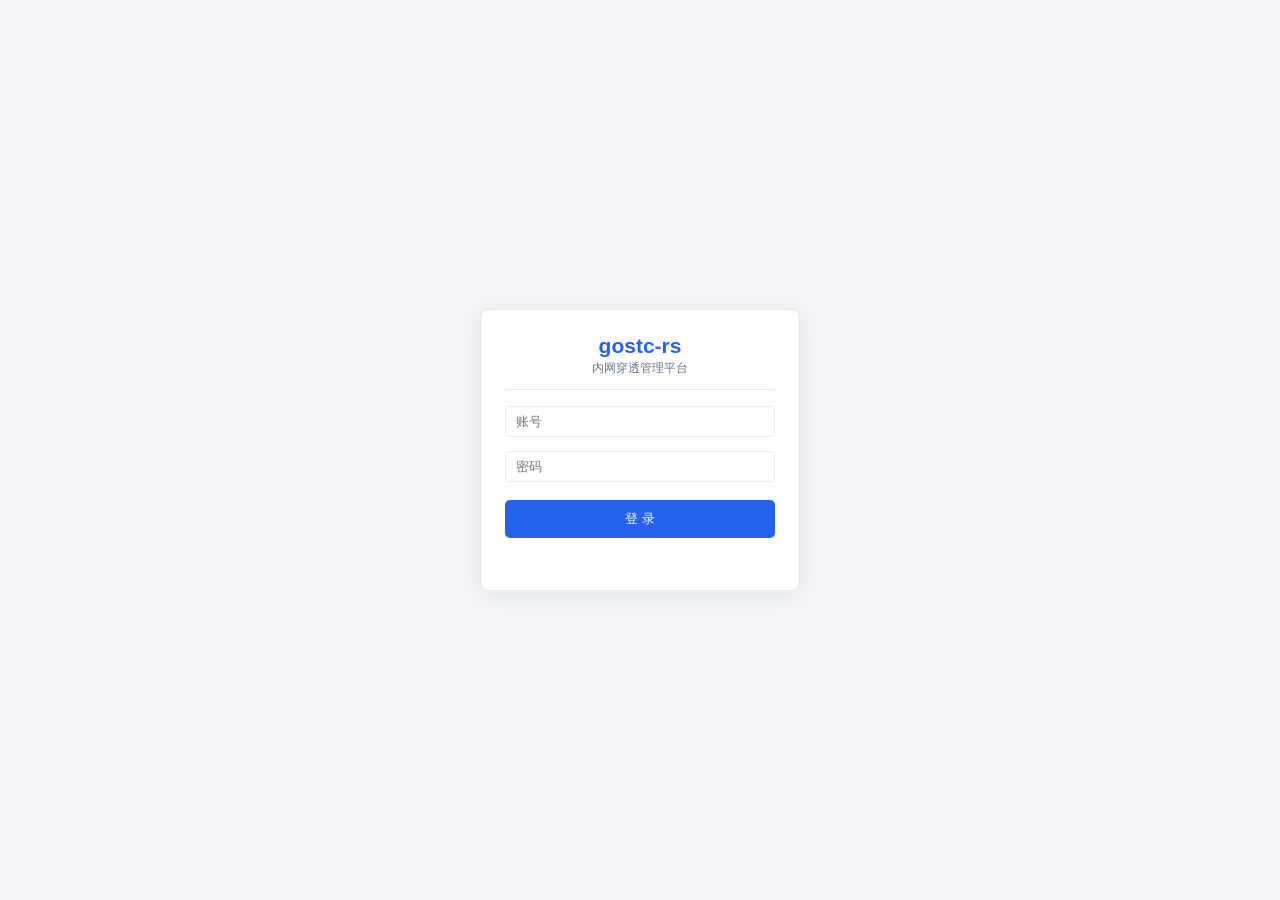
<file: crates/admin/src/web/index.html>
<!DOCTYPE html>
<html lang="zh-CN">
<head>
<meta charset="utf-8">
<meta name="viewport" content="width=device-width, initial-scale=1">
<title>gostc-rs</title>
<style>
  :root {
    --primary: #2563eb; --primary-dark: #1d4ed8; --bg: #f3f5f9;
    --card: #ffffff; --border: #e2e8f0; --text: #1e293b; --muted: #64748b;
    --green: #16a34a; --orange: #d97706; --red: #dc2626; --gray: #94a3b8;
  }
  * { box-sizing: border-box; margin: 0; padding: 0; }
  body { font-family: -apple-system, "Segoe UI", "Microsoft YaHei", sans-serif;
         background: var(--bg); color: var(--text); font-size: 14px; }
  button { cursor: pointer; font-family: inherit; }
  input, select, textarea { font-family: inherit; font-size: 13px; padding: 7px 10px;
         border: 1px solid var(--border); border-radius: 5px; outline: none; width: 100%;
         background: #fff; color: var(--text); }
  textarea { resize: vertical; min-height: 56px; }
  input:focus, select:focus, textarea:focus { border-color: var(--primary); }
  .btn { border: none; border-radius: 5px; padding: 7px 16px; background: var(--primary);
         color: #fff; font-size: 13px; }
  .btn:hover { background: var(--primary-dark); }
  .btn:disabled { opacity: .5; cursor: not-allowed; }
  .btn-sm { padding: 3px 9px; font-size: 12px; border-radius: 4px; }
  .btn-ghost { background: #fff; color: var(--primary); border: 1px solid #bfdbfe; }
  .btn-ghost:hover { background: #eff6ff; }
  .btn-danger { background: #fff; color: var(--red); border: 1px solid #fecaca; }
  .btn-danger:hover { background: #fef2f2; }
  .btn-text { background: none; border: none; color: var(--primary); padding: 2px 6px;
         font-size: 12px; border-radius: 4px; }
  .btn-text:hover { background: #eff6ff; }
  .btn-text.success { color: var(--green); }
  .btn-text.danger { color: var(--red); }
  code { background: #f1f5f9; padding: 1px 6px; border-radius: 4px; font-size: 12px;
         word-break: break-all; }
  .muted { color: var(--muted); }

  /* ============ 登录页（gostc 式窄卡片） ============ */
  .login { width: 100vw; height: 100vh; display: flex; align-items: center; justify-content: center; }
  .login-card { background: var(--card); border: 1px solid var(--border); border-radius: 8px;
         padding: 20px 24px 24px; width: 320px; box-shadow: 0 4px 24px rgba(15,23,42,.08); }
  .login-card .title { font-size: 1.5em; font-weight: 700; text-align: center;
         user-select: none; padding: 4px 0 2px; color: var(--primary); }
  .login-card .sub { text-align: center; color: var(--muted); font-size: 12px; margin-bottom: 2px; }
  .login-card hr { border: none; border-top: 1px solid var(--border); margin: 12px 0 16px; }
  .login-card input { margin-bottom: 14px; }
  .login-card .btn { width: 100%; padding: 10px; margin-top: 4px; }
  .err { color: var(--red); font-size: 13px; margin-top: 10px; min-height: 18px; text-align: center; }

  /* ============ 主布局：顶栏 + 侧边菜单 + 内容区（gostc 式） ============ */
  #app-view { height: 100vh; display: flex; flex-direction: column; overflow: hidden; }
  header.topbar { height: 60px; flex: 0 0 60px; background: var(--card);
         border-bottom: 1px solid var(--border); display: flex; align-items: center;
         padding: 0 14px; gap: 12px; z-index: 20; }
  header .collapse-btn { background: none; border: none; padding: 6px 8px; border-radius: 6px;
         color: var(--muted); display: flex; align-items: center; }
  header .collapse-btn:hover { background: #f1f5f9; color: var(--text); }
  header .divider-v { width: 1px; height: 22px; background: var(--border); }
  header .site-title { font-size: 1.4em; font-weight: 700; color: var(--primary);
         user-select: none; }
  header .spacer { flex: 1; }
  header .who { color: var(--muted); }
  .user-menu { position: relative; }
  .user-menu .avatar { width: 32px; height: 32px; border-radius: 50%; background: var(--primary);
         color: #fff; display: flex; align-items: center; justify-content: center;
         font-weight: 700; cursor: pointer; user-select: none; }
  .user-menu .dropdown { position: absolute; right: 0; top: 42px; background: var(--card);
         border: 1px solid var(--border); border-radius: 8px; box-shadow: 0 8px 24px rgba(15,23,42,.12);
         min-width: 140px; padding: 6px; display: none; z-index: 50; }
  .user-menu .dropdown.open { display: block; }
  .user-menu .dropdown button { display: block; width: 100%; text-align: left; background: none;
         border: none; padding: 8px 12px; border-radius: 6px; font-size: 13px; color: var(--text); }
  .user-menu .dropdown button:hover { background: #f1f5f9; }
  .user-menu .dropdown button.danger { color: var(--red); }

  .layout-body { flex: 1; display: flex; overflow: hidden; }
  aside#menu { width: 220px; flex: 0 0 220px; background: var(--card);
         border-right: 1px solid var(--border); padding: 12px 10px; overflow-y: auto;
         transition: flex-basis .18s, width .18s; }
  body.collapsed aside#menu { flex: 0 0 60px; width: 60px; padding: 12px 8px; }
  aside#menu .menu-item { display: flex; align-items: center; gap: 10px; padding: 11px 12px;
         margin-bottom: 4px; border-radius: 8px; color: var(--muted); cursor: pointer;
         font-size: 14px; user-select: none; white-space: nowrap; }
  aside#menu .menu-item svg { flex: 0 0 18px; width: 18px; height: 18px; }
  aside#menu .menu-item:hover { background: #f1f5f9; color: var(--text); }
  aside#menu .menu-item.active { background: #eff6ff; color: var(--primary); font-weight: 600; }
  aside#menu .menu-group .submenu { display: none; }
  aside#menu .menu-group.expanded .submenu { display: block; }
  aside#menu .menu-group .submenu .menu-item { padding-left: 40px; font-size: 13px; }
  body.collapsed aside#menu .menu-item { justify-content: center; padding: 11px 0; }
  body.collapsed aside#menu .menu-text { display: none; }
  body.collapsed aside#menu .menu-group .submenu { display: none !important; }
  body:not(.is-admin) .admin-only { display: none !important; }
  body.is-admin .user-only { display: none !important; }
  main.content { flex: 1; overflow-y: auto; padding: 20px; }

  /* ============ 搜索栏（gostc SearchCard 式） ============ */
  .search-bar { background: var(--card); border: 1px solid var(--border); border-radius: 10px;
         padding: 12px 16px; margin-bottom: 16px; display: flex; flex-wrap: wrap;
         align-items: center; gap: 10px 18px; }
  .search-bar .s-item { display: flex; align-items: center; gap: 8px; }
  .search-bar .s-item label { color: var(--muted); font-size: 13px; white-space: nowrap; }
  .search-bar .s-item input, .search-bar .s-item select { width: 150px; }
  .search-bar .s-actions { display: flex; gap: 8px; margin-left: auto; }

  /* ============ 内容卡片（gostc AppCard 式） ============ */
  .card { background: var(--card); border: 1px solid var(--border); border-radius: 10px;
         margin-bottom: 16px; }
  .card-head { display: flex; align-items: center; gap: 10px; padding: 13px 18px;
         border-bottom: 1px solid var(--border); }
  .card-head h3 { font-size: 15px; font-weight: 600; }
  .card-head .spacer { flex: 1; }
  .card-body { padding: 16px 18px; }
  .table-wrap { overflow-x: auto; }
  table { width: 100%; border-collapse: collapse; }
  th, td { text-align: left; padding: 9px 12px; border-bottom: 1px solid var(--border);
         font-size: 13px; word-break: break-all; }
  th { color: var(--muted); font-weight: 600; background: #f8fafc; white-space: nowrap; }
  tr:last-child td { border-bottom: none; }
  tbody tr:hover td { background: #f8fafc; }
  .empty { text-align: center; color: var(--muted); padding: 32px 0; }

  /* ============ 卡片网格（gostc n-grid 式：节点/客户端/隧道列表） ============ */
  .grid-cards { display: grid; grid-template-columns: repeat(auto-fill, minmax(300px, 1fr));
         gap: 12px; }
  .item-card { border: 1px solid var(--border); border-radius: 8px; padding: 12px;
         background: var(--card); }
  .item-card .ic-head { display: flex; align-items: center; justify-content: space-between;
         margin-bottom: 8px; }
  .item-card .ic-head .name { font-size: 1.1em; font-weight: 700; }
  .item-card .ic-body { font-size: 13px; line-height: 1.9; color: var(--text); }
  .item-card .ic-body .muted { font-size: 12px; }
  .item-card .ic-foot { display: flex; justify-content: flex-end; gap: 2px; margin-top: 8px; }
  .status-txt { display: inline-block; font-size: 0.8em; font-weight: 600; }
  .status-txt.on { color: var(--green); }
  .status-txt.off { color: var(--red); }
  .dot { display: inline-block; width: 8px; height: 8px; border-radius: 50%;
         vertical-align: middle; margin-right: 4px; }
  .dot.on { background: var(--green); }
  .dot.off { background: var(--gray); }

  /* 开关（gostc n-switch 式） */
  .switch { position: relative; display: inline-block; width: 34px; height: 18px;
         flex: 0 0 34px; }
  .switch input { opacity: 0; width: 0; height: 0; }
  .switch .slider { position: absolute; inset: 0; background: #cbd5e1; border-radius: 999px;
         transition: .15s; cursor: pointer; }
  .switch .slider:before { content: ""; position: absolute; height: 14px; width: 14px;
         left: 2px; top: 2px; background: #fff; border-radius: 50%; transition: .15s; }
  .switch input:checked + .slider { background: var(--primary); }
  .switch input:checked + .slider:before { transform: translateX(16px); }

  /* 卡片内 tabs（gostc n-tabs 式） */
  .mini-tabs { margin-top: 6px; border-top: 1px solid var(--border); }
  .mini-tabs .tab-heads { display: flex; gap: 2px; padding: 4px 0 0; }
  .mini-tabs .tab-heads button { background: none; border: none; font-size: 12px;
         color: var(--muted); padding: 5px 10px; border-bottom: 2px solid transparent; }
  .mini-tabs .tab-heads button.active { color: var(--primary); font-weight: 600;
         border-bottom-color: var(--primary); }
  .mini-tabs .tab-pane { display: none; padding: 6px 2px; font-size: 12.5px; line-height: 1.9; }
  .mini-tabs .tab-pane.active { display: block; }

  /* 下拉菜单（gostc n-dropdown 式） */
  .dd { position: relative; display: inline-block; }
  .dd .dd-list { display: none; position: absolute; right: 0; bottom: 100%; background: var(--card);
         border: 1px solid var(--border); border-radius: 8px; box-shadow: 0 8px 24px rgba(15,23,42,.12);
         min-width: 110px; padding: 4px; z-index: 40; }
  .dd.open .dd-list { display: block; }
  .dd .dd-list button { display: block; width: 100%; text-align: left; background: none;
         border: none; padding: 7px 12px; font-size: 12.5px; color: var(--primary); border-radius: 5px; }
  .dd .dd-list button:hover { background: #eff6ff; }

  /* 统计卡（gostc dashboard 式：标题在上，大数字在下） */
  .stat-grid { display: grid; grid-template-columns: repeat(auto-fill, minmax(150px, 1fr));
         gap: 12px; }
  .stat-card { background: var(--card); border: 1px solid var(--border); border-radius: 8px;
         padding: 12px 16px; }
  .stat-card .s-title { color: var(--muted); font-size: 13px; }
  .stat-card .s-num { font-size: 1.5em; font-weight: 700; margin-top: 4px; }
  .stat-card .s-num .sub { opacity: .8; font-size: .85em; }
  .stat-card .s-num .sep { opacity: .3; margin: 0 6px; }

  /* 排行卡（gostc 式：可滚动列表，序号 + 名称 + IN|OUT） */
  .rank-grid { display: grid; grid-template-columns: repeat(auto-fill, minmax(360px, 1fr));
         gap: 12px; }
  .rank-list { max-height: 320px; overflow-y: auto; }
  .rank-item { display: flex; align-items: center; justify-content: space-between;
         padding: 8px 2px; border-bottom: 1px solid #f1f5f9; font-size: 13px; }
  .rank-item:last-child { border-bottom: none; }
  .rank-item .idx { width: 34px; color: var(--muted); }
  .rank-item .rname { flex: 1; }
  .rank-item .rflow { color: var(--muted); font-size: 12.5px; }

  .badge { display: inline-block; padding: 2px 8px; border-radius: 999px; font-size: 12px; }
  .b-green { background: #dcfce7; color: var(--green); }
  .b-orange { background: #fef3c7; color: var(--orange); }
  .b-gray { background: #f1f5f9; color: var(--gray); }
  .b-red { background: #fee2e2; color: var(--red); }
  .b-blue { background: #dbeafe; color: var(--primary); }

  .result-box { margin-top: 12px; padding: 12px; background: #eff6ff; border: 1px solid #bfdbfe;
         border-radius: 8px; font-size: 13px; line-height: 1.9; word-break: break-all; }
  .hint { color: var(--muted); font-size: 12px; margin-top: 8px; }
  .warnbar { background: #fef3c7; color: #92400e; border: 1px solid #fde68a; border-radius: 8px;
         padding: 10px 16px; margin-bottom: 16px; font-size: 13px; }
  .form-item { margin-bottom: 13px; }
  .form-item > label { display: block; color: var(--muted); font-size: 12.5px; margin-bottom: 5px; }
  .form-row { display: flex; gap: 12px; }
  .form-row .form-item { flex: 1; }
  .form-checks { display: flex; flex-wrap: wrap; gap: 6px 16px; padding-top: 4px; }
  .form-checks label { display: flex; align-items: center; gap: 5px; font-size: 13px;
         cursor: pointer; white-space: nowrap; }
  .form-checks input { width: auto; }
  .alert-warn { background: #fef3c7; color: #92400e; border-radius: 6px; padding: 8px 12px;
         font-size: 12.5px; margin-bottom: 12px; }

  .pager { display: flex; align-items: center; justify-content: flex-end; gap: 8px;
         padding: 12px 4px 2px; font-size: 13px; color: var(--muted); }
  .pager button { border: 1px solid var(--border); background: #fff; border-radius: 5px;
         padding: 3px 10px; font-size: 12.5px; color: var(--text); }
  .pager button:disabled { opacity: .4; cursor: not-allowed; }

  #toast { position: fixed; top: 18px; left: 50%; transform: translateX(-50%); z-index: 99;
         display: flex; flex-direction: column; gap: 8px; }
  .toast-item { background: #1e293b; color: #fff; padding: 10px 18px; border-radius: 8px;
         font-size: 13px; box-shadow: 0 4px 16px rgba(0,0,0,.2); max-width: 80vw; }
  .toast-item.err { background: var(--red); }
  #modal { position: fixed; inset: 0; background: rgba(15,23,42,.45); z-index: 90;
         display: flex; align-items: center; justify-content: center; }
  .modal-card { background: var(--card); border-radius: 12px; padding: 22px 24px;
         width: min(640px, 92vw); max-height: 84vh; overflow: auto;
         box-shadow: 0 12px 40px rgba(15,23,42,.25); }
  .modal-card.narrow { width: min(420px, 92vw); }
  .modal-card h3 { margin-bottom: 14px; font-size: 15px; }
  .modal-close { float: right; }

  .about-list { line-height: 2.1; font-size: 13px; }
  .about-list b { color: var(--text); display: inline-block; min-width: 90px; }
  a { color: var(--primary); text-decoration: none; }
  a:hover { text-decoration: underline; }

  /* 统一滚动条：细圆角浅蓝灰，替代浏览器默认灰色（页面/侧菜单/弹窗通用） */
  * { scrollbar-width: thin; scrollbar-color: #c3d4f5 transparent; }
  ::-webkit-scrollbar { width: 8px; height: 8px; }
  ::-webkit-scrollbar-track { background: transparent; }
  ::-webkit-scrollbar-thumb { background: #c3d4f5; border-radius: 8px; }
  ::-webkit-scrollbar-thumb:hover { background: #93b4ec; }
  ::-webkit-scrollbar-corner { background: transparent; }
</style>
</head>
<body>

<!-- ==================== 登录（gostc 式：居中窄卡） ==================== -->
<div id="login-view" class="login">
  <div class="login-card">
    <div class="title" id="login-site-name">gostc-rs</div>
    <div class="sub">内网穿透管理平台</div>
    <hr>
    <input id="login-user" placeholder="账号" autocomplete="username">
    <input id="login-pass" type="password" placeholder="密码" autocomplete="current-password"
           onkeydown="if(event.key==='Enter')doLogin()">
    <button class="btn" onclick="doLogin()">登 录</button>
    <div id="login-err" class="err"></div>
  </div>
</div>

<!-- ==================== 主界面：顶栏 + 侧菜单 + 内容区 ==================== -->
<div id="app-view" style="display:none">
  <header class="topbar">
    <button class="collapse-btn" title="折叠菜单" onclick="toggleMenu()">
      <svg viewBox="0 0 24 24" width="20" height="20" fill="none" stroke="currentColor"
           stroke-width="2" stroke-linecap="round"><path d="M3 6h18M3 12h18M3 18h18"/></svg>
    </button>
    <div class="divider-v"></div>
    <div class="site-title" id="site-name">gostc-rs</div>
    <div class="spacer"></div>
    <span class="who" id="whoami"></span>
    <div class="user-menu">
      <div class="avatar" id="avatar" onclick="toggleUserMenu()">A</div>
      <div class="dropdown" id="user-dropdown">
        <button onclick="showPasswordModal()">修改密码</button>
        <button class="danger" onclick="logout()">退出登录</button>
      </div>
    </div>
  </header>

  <div class="layout-body">
    <aside id="menu">
      <a class="menu-item admin-only" data-page="dashboard" onclick="switchPage('dashboard')">
        <svg viewBox="0 0 24 24" fill="none" stroke="currentColor" stroke-width="2" stroke-linecap="round" stroke-linejoin="round">
          <circle cx="12" cy="12" r="9"/><path d="M12 12l4-4"/><circle cx="12" cy="12" r="1.2" fill="currentColor"/>
        </svg><span class="menu-text">全站统计</span>
      </a>
      <div class="menu-group admin-only" id="menu-group-config">
        <a class="menu-item" onclick="toggleSubmenu('menu-group-config')">
          <svg viewBox="0 0 24 24" fill="none" stroke="currentColor" stroke-width="2" stroke-linecap="round" stroke-linejoin="round">
            <circle cx="12" cy="12" r="3"/><path d="M19.4 15a1.65 1.65 0 0 0 .33 1.82l.06.06a2 2 0 1 1-2.83 2.83l-.06-.06a1.65 1.65 0 0 0-1.82-.33 1.65 1.65 0 0 0-1 1.51V21a2 2 0 1 1-4 0v-.09a1.65 1.65 0 0 0-1-1.51 1.65 1.65 0 0 0-1.82.33l-.06.06a2 2 0 1 1-2.83-2.83l.06-.06a1.65 1.65 0 0 0 .33-1.82 1.65 1.65 0 0 0-1.51-1H3a2 2 0 1 1 0-4h.09a1.65 1.65 0 0 0 1.51-1 1.65 1.65 0 0 0-.33-1.82l-.06-.06a2 2 0 1 1 2.83-2.83l.06.06a1.65 1.65 0 0 0 1.82.33h.01a1.65 1.65 0 0 0 1-1.51V3a2 2 0 1 1 4 0v.09a1.65 1.65 0 0 0 1 1.51h.01a1.65 1.65 0 0 0 1.82-.33l.06-.06a2 2 0 1 1 2.83 2.83l-.06.06a1.65 1.65 0 0 0-.33 1.82v.01a1.65 1.65 0 0 0 1.51 1H21a2 2 0 1 1 0 4h-.09a1.65 1.65 0 0 0-1.51 1z"/>
          </svg><span class="menu-text">系统配置</span>
        </a>
        <div class="submenu">
          <a class="menu-item" data-page="config_base" onclick="switchPage('config_base')">
            <svg viewBox="0 0 24 24" fill="none" stroke="currentColor" stroke-width="2"><rect x="3" y="4" width="18" height="16" rx="2"/><path d="M3 9h18"/></svg><span class="menu-text">基础配置</span>
          </a>
        </div>
      </div>
      <a class="menu-item" data-page="notices" onclick="switchPage('notices')">
        <svg viewBox="0 0 24 24" fill="none" stroke="currentColor" stroke-width="2" stroke-linecap="round" stroke-linejoin="round">
          <path d="M18 8a6 6 0 0 0-12 0c0 7-3 9-3 9h18s-3-2-3-9"/><path d="M13.7 21a2 2 0 0 1-3.4 0"/>
        </svg><span class="menu-text">通知公告</span>
      </a>
      <a class="menu-item admin-only" data-page="users" onclick="switchPage('users')">
        <svg viewBox="0 0 24 24" fill="none" stroke="currentColor" stroke-width="2" stroke-linecap="round" stroke-linejoin="round">
          <circle cx="9" cy="8" r="3.5"/><path d="M3 20c0-3.3 2.7-6 6-6s6 2.7 6 6"/><path d="M16.5 4.6a3.5 3.5 0 0 1 0 6.8M21 20c0-2.8-1.9-5.1-4.5-5.8"/>
        </svg><span class="menu-text">用户管理</span>
      </a>
      <a class="menu-item admin-only" data-page="nodes" onclick="switchPage('nodes')">
        <svg viewBox="0 0 24 24" fill="none" stroke="currentColor" stroke-width="2">
          <circle cx="12" cy="12" r="9"/><circle cx="12" cy="12" r="4"/>
        </svg><span class="menu-text">节点管理</span>
      </a>
      <a class="menu-item admin-only" data-page="clients" onclick="switchPage('clients')">
        <svg viewBox="0 0 24 24" fill="none" stroke="currentColor" stroke-width="2" stroke-linecap="round" stroke-linejoin="round">
          <rect x="2" y="4" width="20" height="13" rx="2"/><path d="M8 21h8M12 17v4"/>
        </svg><span class="menu-text">客户端</span>
      </a>
      <a class="menu-item" data-page="hosts" onclick="switchPage('hosts')">
        <svg viewBox="0 0 24 24" fill="none" stroke="currentColor" stroke-width="2" stroke-linecap="round" stroke-linejoin="round">
          <circle cx="12" cy="12" r="9"/><path d="M3 12h18M12 3a15 15 0 0 1 0 18M12 3a15 15 0 0 0 0 18"/>
        </svg><span class="menu-text">域名解析</span>
      </a>
      <a class="menu-item" data-page="forwards" onclick="switchPage('forwards')">
        <svg viewBox="0 0 24 24" fill="none" stroke="currentColor" stroke-width="2" stroke-linecap="round" stroke-linejoin="round">
          <path d="M4 7h12M4 12h16M4 17h12"/><path d="M14 4l3 3-3 3M18 14l-3 3 3 3" transform="translate(0,-1)"/>
        </svg><span class="menu-text">端口转发</span>
      </a>
      <a class="menu-item" data-page="tunnels" onclick="switchPage('tunnels')">
        <svg viewBox="0 0 24 24" fill="none" stroke="currentColor" stroke-width="2" stroke-linecap="round" stroke-linejoin="round">
          <rect x="4" y="10" width="16" height="10" rx="2"/><path d="M8 10V7a4 4 0 0 1 8 0v3"/>
        </svg><span class="menu-text">私有隧道</span>
      </a>
      <a class="menu-item" data-page="secrets" onclick="switchPage('secrets')">
        <svg viewBox="0 0 24 24" fill="none" stroke="currentColor" stroke-width="2" stroke-linecap="round" stroke-linejoin="round">
          <rect x="5" y="11" width="14" height="9" rx="2"/><path d="M8 11V7a4 4 0 0 1 8 0v4"/><circle cx="12" cy="15.5" r="1.2" fill="currentColor" stroke="none"/>
        </svg><span class="menu-text">秘密隧道</span>
      </a>
      <a class="menu-item" data-page="proxys" onclick="switchPage('proxys')">
        <svg viewBox="0 0 24 24" fill="none" stroke="currentColor" stroke-width="2" stroke-linecap="round" stroke-linejoin="round">
          <rect x="3" y="3" width="8" height="8" rx="1.5"/><rect x="13" y="13" width="8" height="8" rx="1.5"/>
          <path d="M11 7h4a2 2 0 0 1 2 2v4M13 17H9a2 2 0 0 1-2-2v-4"/>
        </svg><span class="menu-text">代理隧道</span>
      </a>
      <a class="menu-item" data-page="p2p" onclick="switchPage('p2p')">
        <svg viewBox="0 0 24 24" fill="none" stroke="currentColor" stroke-width="2" stroke-linecap="round" stroke-linejoin="round">
          <circle cx="5" cy="6" r="2.5"/><circle cx="19" cy="6" r="2.5"/><circle cx="12" cy="18" r="2.5"/>
          <path d="M7 7.5l3.5 8M17 7.5l-3.5 8"/>
        </svg><span class="menu-text">P2P隧道</span>
      </a>
      <a class="menu-item" data-page="about" onclick="switchPage('about')">
        <svg viewBox="0 0 24 24" fill="none" stroke="currentColor" stroke-width="2" stroke-linecap="round" stroke-linejoin="round">
          <circle cx="12" cy="12" r="9"/><path d="M12 11v5"/><circle cx="12" cy="7.5" r="1" fill="currentColor" stroke="none"/>
        </svg><span class="menu-text">关于</span>
      </a>
    </aside>

    <main class="content">
      <div id="must-change-bar" class="warnbar" style="display:none">
        ⚠ 当前账号使用的是初始密码，请尽快修改。
        <a href="#" onclick="showPasswordModal();return false">立即修改</a>
      </div>

      <!-- ============ 全站统计（gostc dashboard 式） ============ -->
      <section id="page-dashboard" style="display:none">
        <div class="card"><div class="card-body">
          <div class="stat-grid" id="dash-stats"></div>
          <p></p>
          <div class="rank-grid" id="dash-ranks" style="margin-top:12px"></div>
        </div></div>
      </section>

      <!-- ============ 系统配置-基础配置 ============ -->
      <section id="page-config_base" style="display:none">
        <div class="card">
          <div class="card-head"><h3>基础配置</h3></div>
          <div class="card-body">
            <div class="form-item" style="max-width:420px"><label>站点名称（顶栏与登录页标题）</label>
              <input id="cfg-site-name" placeholder="gostc-rs"></div>
            <button class="btn admin-only" onclick="saveSettings()">保存</button>
            <p class="hint">隧道参数配置、邮件通知将在后续版本开放（对齐 gostc 系统配置）。</p>
          </div>
        </div>
      </section>

      <!-- ============ 通知公告 ============ -->
      <section id="page-notices" style="display:none">
        <div class="search-bar"><div class="s-actions">
          <button class="btn-sm btn-ghost" onclick="loadNotices()">刷新</button>
          <button class="btn-sm btn-ghost admin-only" onclick="showNoticeCreate()">新增</button>
        </div></div>
        <div id="notice-list"></div>
      </section>

      <!-- ============ 用户管理（gostc 表格式） ============ -->
      <section id="page-users" style="display:none">
        <div class="search-bar">
          <div class="s-item"><label>账号</label><input id="u-search" oninput="renderUsers()"></div>
          <div class="s-item"><label>角色</label>
            <select id="u-search-role" onchange="renderUsers()">
              <option value="0">全部</option><option value="admin">管理员</option>
              <option value="user">普通用户</option>
            </select></div>
          <div class="s-actions">
            <button class="btn-sm btn-ghost" onclick="loadUsers()">刷新</button>
            <button class="btn-sm btn-ghost" onclick="showUserCreate()">新增</button>
          </div>
        </div>
        <div class="card">
          <div class="table-wrap"><table><thead><tr>
            <th>账号</th><th>角色</th><th>初始密码待改</th><th>注册时间</th><th>操作</th>
          </tr></thead><tbody id="user-rows"></tbody></table></div>
        </div>
      </section>

      <!-- ============ 节点管理（gostc 卡片式） ============ -->
      <section id="page-nodes" style="display:none">
        <div class="search-bar">
          <div class="s-item"><label>名称</label><input id="n-search" oninput="renderNodes()"></div>
          <div class="s-actions">
            <button class="btn-sm btn-ghost" onclick="loadNodes()">刷新</button>
            <button class="btn-sm btn-ghost" onclick="showNodeCreate()">新增</button>
          </div>
        </div>
        <div id="node-grid" class="grid-cards"></div>
        <div id="node-pager" class="pager"></div>
      </section>

      <!-- ============ 客户端（gostc 卡片式） ============ -->
      <section id="page-clients" style="display:none">
        <div class="search-bar">
          <div class="s-item"><label>名称</label><input id="c-search" oninput="renderClients()"></div>
          <div class="s-actions">
            <button class="btn-sm btn-ghost" onclick="loadClients()">刷新</button>
            <button class="btn-sm btn-ghost" onclick="showClientCreate()">新增</button>
          </div>
        </div>
        <div id="client-grid" class="grid-cards"></div>
        <div id="client-pager" class="pager"></div>
        <p class="hint" style="padding:0 4px">客户端只需连中央控制台，无需指定节点；节点与客户端的绑定关系在隧道上配置。客户端与节点的启动没有先后顺序。</p>
      </section>

      <!-- ============ 域名解析 / 端口转发 / 私有隧道 / 代理隧道 / P2P隧道 ============ -->
      <section id="page-hosts" class="tunnel-page" style="display:none"></section>
      <section id="page-forwards" class="tunnel-page" style="display:none"></section>
      <section id="page-tunnels" class="tunnel-page" style="display:none"></section>
      <section id="page-secrets" class="tunnel-page" style="display:none"></section>
      <section id="page-proxys" class="tunnel-page" style="display:none"></section>
      <section id="page-p2p" class="tunnel-page" style="display:none"></section>

      <!-- ============ 关于（项目介绍） ============ -->
      <section id="page-about" style="display:none">
        <div class="card">
          <div class="card-head"><h3>项目介绍</h3></div>
          <div class="card-body about-list">
            <div><b>项目</b> gostc-rs —— 用 Rust 重写的内网穿透管理平台（gostc-open 的 Rust 复刻版）</div>
            <div><b>管理面蓝本</b> <a href="https://github.com/SianHH/gostc-open" target="_blank">SianHH/gostc-open</a>：面板布局 / 交互 / 术语全面对齐</div>
            <div><b>数据面蓝本</b> <a href="https://github.com/orbien-org/orbien" target="_blank">orbien-org/orbien</a>：隧道协议与传输层直接复用（client 库级嵌入 + server 子进程托管，Phase 3）</div>
            <div><b>P2P 原理参考</b> <a href="https://github.com/EasyTier/EasyTier" target="_blank">EasyTier</a>：STUN 探测 + UDP 打洞 + 节点中继回退 + 延迟优先选路</div>
            <div><b>源码</b> <a href="https://github.com/david88558855/666" target="_blank">github.com/david88558855/666</a> · <a href="https://github.com/david88558855/666/blob/main/ARCHITECTURE.md" target="_blank">架构文档 ARCHITECTURE.md</a></div>
            <div><b>许可证</b> Apache-2.0</div>
          </div>
        </div>

        <div class="card">
          <div class="card-head"><h3>功能版块</h3></div>
          <div class="card-body about-list">
            <div><b>全站统计</b> 用户 / 节点 / 客户端 / 各类隧道 / 今日流量 10 项计数 + 在线与流量排行</div>
            <div><b>系统配置</b> 站点名称等基础配置（管理员）</div>
            <div><b>通知公告</b> 面板公告下发（管理员发布，全站可见）</div>
            <div><b>用户管理</b> 账号 / 角色 / 密码重置（管理员）</div>
            <div><b>节点管理</b> 传输协议 TCP / KCP / QUIC / WS / WSS；域名解析 / 端口转发 / P2P 功能开关</div>
            <div><b>客户端</b> 一键命令部署，只连中央控制台、启动无先后</div>
            <div><b>域名解析</b> HTTP/HTTPS 隧道：子域名绑定内网服务</div>
            <div><b>端口转发</b> UDP 隧道</div>
            <div><b>私有隧道</b> TCP 隧道 <span class="badge b-green">数据面可用</span></div>
            <div><b>秘密隧道</b> STCP/SUDP（自研，对齐 frp）：双客户端 + sk 密钥 + 访客入口，不占公网端口 <span class="badge b-blue">管理面</span></div>
            <div><b>P2P 隧道</b> 自研（对齐 gostc vKey 用法）：优先直连打洞（STUN），失败回退节点中继 <span class="badge b-blue">管理面 + 协调面</span></div>
            <div><b>代理隧道</b> SOCKS5 <span class="badge b-gray">规划中</span></div>
          </div>
        </div>

        <div class="card">
          <div class="card-head"><h3>架构与组件</h3></div>
          <div class="card-body about-list">
            <div><b>连接模型</b> 节点 / 客户端都只连中央控制台，启动没有先后；绑定关系在隧道上，配置约 30 秒内自动下发</div>
            <div><b>gostc-rs-admin</b> 管理后端：REST API + 内嵌 Web 面板（SQLite + sqlx 自动迁移）</div>
            <div><b>gostc-rs-tunnel-server</b> 隧道服务端：监听客户端反向连接、按需开放公网端口（部署在有公网 IP 的机器）</div>
            <div><b>gostc-rs-tunnel-client</b> 隧道客户端：部署在内网机器，反向连接 + 内置 STUN 公网映射探测（Phase 4 接入打洞）</div>
          </div>
        </div>

        <div class="card">
          <div class="card-head"><h3>使用流程（与 gostc 一致，全程 Web 配置）</h3></div>
          <div class="card-body about-list">
            <div><b>第一步</b> 「节点管理」新建节点，复制运行命令到公网服务器：<code>gostc-rs-tunnel-server --api http://面板:8080 --secret &lt;节点Secret&gt;</code></div>
            <div><b>第二步</b> 「客户端」新建客户端（无需选节点），复制命令到内网机器：<code>gostc-rs-tunnel-client --api http://面板:8080 --token &lt;客户端Token&gt;</code></div>
            <div><b>第三步</b> 隧道页新建隧道（选客户端 + 节点、类型、内网目标），启用后自动下发、无需重启；秘密 / P2P 隧道再在「更多操作 → 访客管理」为访问方客户端添加本地监听入口</div>
          </div>
        </div>

        <div class="card">
          <div class="card-head"><h3>当前进度</h3></div>
          <div class="card-body about-list">
            <div><b>已完成</b> <span class="badge b-green">Phase 1-2</span> 管理后端 + 内嵌面板（12 版块对齐 gostc-open）+ TCP 私有隧道数据面（gostc 式连接模型）</div>
            <div><b>已完成</b> <span class="badge b-green">本轮</span> 秘密隧道 STCP/SUDP 管理面、P2P 隧道管理面 + Rendezvous 协调 API + STUN 客户端（含单测）</div>
            <div><b>进行中</b> <span class="badge b-blue">Phase 3</span> orbien 底层接入：UDP / HTTP / HTTPS 数据面、KCP / QUIC / WS / WSS 传输按节点协议生效</div>
            <div><b>排期</b> <span class="badge b-gray">Phase 4</span> UDP 打洞直连（打洞成功跑 yamux + orbien 帧，失败回退节点中继）、秘密 / P2P 隧道转发生效、SOCKS5、限速、流量统计、ACME</div>
          </div>
        </div>
      </section>
    </main>
  </div>
</div>

<div id="toast"></div>
<div id="modal" style="display:none" onclick="if(event.target===this)closeModal()">
  <div class="modal-card" id="modal-body"></div>
</div>

<script>
const TOKEN_KEY = 'gostc_token';
const PAGE_SIZE = 12;
let isAdmin = false;
let mustChange = false;
let nodesCache = [];
let clientsCache = [];
let tunnelsCache = [];
let usersCache = [];
let tunnelsLoaded = false;
let nodePage = 1, clientPage = 1, tpPage = 1;

function esc(s) {
  return String(s ?? '').replace(/[&<>"']/g,
    c => ({'&':'&amp;','<':'&lt;','>':'&gt;','"':'&quot;',"'":'&#39;'}[c]));
}
function val(id) { const el = document.getElementById(id); return el ? el.value.trim() : ''; }
function fmtTime(s) { return s ? new Date(s).toLocaleString('zh-CN', {hour12: false}) : '从未'; }
function isOnline(t) { return t && (Date.now() - new Date(t).getTime()) < 90000; }
function statusTxt(t) {
  return isOnline(t)
    ? '<span class="status-txt on">在线</span>'
    : '<span class="status-txt off">离线</span>';
}
function dot(t) { return `<span class="dot ${isOnline(t) ? 'on' : 'off'}"></span>`; }
function flowFmt(n) {
  n = Number(n) || 0;
  const units = ['B', 'KB', 'MB', 'GB', 'TB'];
  let i = 0;
  while (n >= 1024 && i < units.length - 1) { n /= 1024; i++; }
  return (i === 0 ? n : n.toFixed(2)) + units[i];
}
function switchBadge(s) {
  return s === 1 ? '<span class="badge b-green">启用</span>' : '<span class="badge b-gray">禁用</span>';
}
function toast(msg, isErr, ms) {
  const d = document.createElement('div');
  d.className = 'toast-item' + (isErr ? ' err' : '');
  d.textContent = msg;
  document.getElementById('toast').appendChild(d);
  setTimeout(() => d.remove(), ms || 4000);
}
function showErr(id, msg) { document.getElementById(id).textContent = msg; }

async function api(path, opts = {}) {
  const headers = {'Content-Type': 'application/json'};
  const token = localStorage.getItem(TOKEN_KEY);
  if (token) headers['Authorization'] = 'Bearer ' + token;
  const res = await fetch(path, Object.assign({}, opts, {headers}));
  if (res.status === 401) { logoutLocal(); throw new Error('登录已过期，请重新登录'); }
  const data = await res.json().catch(() => ({}));
  if (!res.ok) throw new Error(data.error || ('HTTP ' + res.status));
  return data;
}

/* ---------- 登录 / 退出 ---------- */
async function doLogin() {
  showErr('login-err', '');
  const username = val('login-user'), password = val('login-pass');
  if (!username || !password) { showErr('login-err', '请输入用户名和密码'); return; }
  try {
    const d = await api('/auth/login', {
      method: 'POST', body: JSON.stringify({username, password})});
    localStorage.setItem(TOKEN_KEY, d.access_token);
    mustChange = !!d.must_change_password;
    await enterApp(username);
  } catch (e) { showErr('login-err', e.message); }
}
async function enterApp(username) {
  try { await api('/users'); isAdmin = true; } catch (e) {
    if (String(e.message).includes('过期')) return;
    isAdmin = false;
  }
  document.getElementById('login-view').style.display = 'none';
  document.getElementById('app-view').style.display = 'flex';
  document.body.classList.toggle('is-admin', isAdmin);
  document.getElementById('whoami').textContent = username;
  document.getElementById('avatar').textContent = (username[0] || 'A').toUpperCase();
  document.getElementById('must-change-bar').style.display = mustChange ? '' : 'none';
  applySiteName(await loadSiteName());
  switchPage(isAdmin ? 'dashboard' : 'tunnels');
}
function logoutLocal() {
  localStorage.removeItem(TOKEN_KEY);
  document.getElementById('app-view').style.display = 'none';
  document.getElementById('login-view').style.display = 'flex';
}
function logout() { logoutLocal(); }
function toggleMenu() { document.body.classList.toggle('collapsed'); }
function toggleUserMenu() {
  document.getElementById('user-dropdown').classList.toggle('open');
}
function toggleSubmenu(id) {
  if (!document.body.classList.contains('collapsed'))
    document.getElementById(id).classList.toggle('expanded');
}
document.addEventListener('click', e => {
  const menu = document.querySelector('.user-menu');
  if (menu && !menu.contains(e.target))
    document.getElementById('user-dropdown').classList.remove('open');
  document.querySelectorAll('.dd.open').forEach(d => {
    if (!d.contains(e.target)) d.classList.remove('open');
  });
});

/* ---------- 站点配置 ---------- */
async function loadSiteName() {
  try {
    const s = await api('/settings');
    return s.site_name || 'gostc-rs';
  } catch (e) { return 'gostc-rs'; }
}
function applySiteName(name) {
  document.getElementById('site-name').textContent = name;
  document.getElementById('login-site-name').textContent = name;
  document.title = name;
}

/* ---------- 页面切换 ---------- */
const PAGES = ['dashboard','config_base','notices','users','nodes','clients',
               'hosts','forwards','tunnels','secrets','proxys','p2p','about'];
function switchPage(name) {
  document.querySelectorAll('aside#menu .menu-item').forEach(a =>
    a.classList.toggle('active', a.dataset.page === name));
  PAGES.forEach(p => {
    const el = document.getElementById('page-' + p);
    if (el) el.style.display = p === name ? '' : 'none';
  });
  if (name === 'dashboard' && isAdmin) loadDashboard();
  if (name === 'config_base') initConfigPage();
  if (name === 'notices') loadNotices();
  if (name === 'users' && isAdmin) loadUsers();
  if (name === 'nodes' && isAdmin) loadNodes();
  if (name === 'clients' && isAdmin) loadClients();
  if (['hosts','forwards','tunnels','secrets','proxys','p2p'].includes(name)) renderTunnelPage(name);
}

/* ---------- 命令展示 ---------- */
function cmdHtml(cmd) {
  return `<div class="result-box"><code>${esc(cmd)}</code>
    <button class="btn-sm btn-ghost" onclick="copyText('${esc(cmd)}')">复制命令</button></div>`;
}
function serverCmd(secret) {
  return `./gostc-rs-tunnel-server --api ${location.origin} --secret ${secret}`;
}
function clientCmd(client, secret) {
  return `./gostc-rs-tunnel-client --api ${location.origin} --token ${secret}`;
}
function showModal(html, narrow) {
  const body = document.getElementById('modal-body');
  body.className = 'modal-card' + (narrow ? ' narrow' : '');
  body.innerHTML =
    `<button class="btn-sm btn-ghost modal-close" onclick="closeModal()">关闭</button>` + html;
  document.getElementById('modal').style.display = 'flex';
}
function closeModal() { document.getElementById('modal').style.display = 'none'; }

async function showNodeCommand(id) {
  try {
    const d = await api('/nodes/' + id + '/secret');
    const node = nodeById(id);
    showModal(`<h3>节点「${esc(node ? node.name : id)}」运行命令</h3>
      <p class="hint">在节点服务器（有公网 IP）上运行：</p>` + cmdHtml(serverCmd(d.secret)) +
      `<p class="hint">运行后节点会自动注册上线，并按面板中的隧道配置开放公网端口。</p>`);
  } catch (e) { toast(e.message, true); }
}
function showClientCommand(client) {
  showModal(`<h3>客户端「${esc(client.name)}」运行命令</h3>
    <p class="hint">在内网机器上运行（只需连中央控制台，无需节点地址；一条命令承载该客户端的所有隧道）：</p>` +
    cmdHtml(clientCmd(client, client.token)) +
    `<p class="hint">之后在「私有隧道」等隧道页新建/修改隧道即可自动生效，无需重启客户端。</p>`);
}

/* ---------- 分页 ---------- */
function pageSlice(list, page) {
  return list.slice((page - 1) * PAGE_SIZE, page * PAGE_SIZE);
}
function renderPager(id, total, page, cb) {
  const pages = Math.max(1, Math.ceil(total / PAGE_SIZE));
  const el = document.getElementById(id);
  if (pages <= 1) { el.innerHTML = ''; return; }
  el.innerHTML = `<button ${page <= 1 ? 'disabled' : ''} onclick="${cb}(${page - 1})">‹</button>
    <span>第 ${page} / ${pages} 页（共 ${total} 条）</span>
    <button ${page >= pages ? 'disabled' : ''} onclick="${cb}(${page + 1})">›</button>`;
}

/* ---------- 全站统计（gostc dashboard） ---------- */
async function loadDashboard() {
  try {
    const d = await api('/dashboard');
    const c = d.count;
    const cards = [
      ['用户', String(c.user), ''],
      ['节点', `${c.nodeOnline}<span class="sep">/</span><span class="sub">${c.node}</span>`, ''],
      ['客户端', `${c.clientOnline}<span class="sep">/</span><span class="sub">${c.client}</span>`, ''],
      ['域名解析', String(c.host), ''],
      ['端口转发', String(c.forward), ''],
      ['私有隧道', String(c.tunnel), ''],
      ['代理隧道', String(c.proxy), ''],
      ['P2P隧道', String(c.p2p), ''],
      ['下行流量(今日)', flowFmt(c.inputBytes), ''],
      ['上行流量(今日)', flowFmt(c.outputBytes), ''],
    ];
    document.getElementById('dash-stats').innerHTML = cards.map(([t, n]) =>
      `<div class="stat-card"><div class="s-title">${t}</div>
       <div class="s-num">${n}</div></div>`).join('');

    const rank = (title, list, onlineDot) => {
      const items = (list || []).map((o, i) => `<div class="rank-item">
        <div class="idx">${i + 1}</div>
        <div class="rname">${onlineDot ? dot(o.online === 1 ? '2000-01-01' : '') : ''}${esc(o.name || o.account || '-')}</div>
        <div class="rflow">${flowFmt(o.inputBytes)} | ${flowFmt(o.outputBytes)}</div>
      </div>`).join('') || '<div class="empty">暂无数据</div>';
      return `<div class="card"><div class="card-head"><h3>${title}</h3>
        <div class="spacer"></div><span class="badge b-blue">流量 ( IN | OUT )</span></div>
        <div class="card-body"><div class="rank-list">${items}</div></div></div>`;
    };
    document.getElementById('dash-ranks').innerHTML =
      rank('节点流量排行', d.nodeObsDate, true) +
      rank('客户端流量排行', d.clientObsDate, true) +
      rank('域名解析流量排行', d.hostObsDate, false) +
      rank('端口转发流量排行', d.forwardObsDate, false) +
      rank('私有隧道流量排行', d.tunnelObsDate, false);
  } catch (e) { toast(e.message, true); }
}

/* ---------- 系统配置-基础配置 ---------- */
async function initConfigPage() {
  const s = await api('/settings').catch(() => ({}));
  document.getElementById('cfg-site-name').value = s.site_name || 'gostc-rs';
}
async function saveSettings() {
  const site_name = val('cfg-site-name');
  if (!site_name) { toast('站点名称不能为空', true); return; }
  try {
    await api('/settings', {method: 'PUT', body: JSON.stringify({site_name})});
    applySiteName(site_name);
    toast('已保存');
  } catch (e) { toast(e.message, true); }
}

/* ---------- 通知公告 ---------- */
async function loadNotices() {
  try {
    const rows = await api('/notices');
    document.getElementById('notice-list').innerHTML = rows.map(r => `
      <div class="card"><div class="card-head"><h3>${esc(r.title)}</h3>
        <div class="spacer"></div>
        <span class="muted" style="font-size:12px">${fmtTime(r.created_at)}</span>
        ${isAdmin ? `<button class="btn-sm btn-danger" onclick="delNotice(${r.id})">删除</button>` : ''}
      </div>
      <div class="card-body" style="font-size:13.5px;line-height:1.8;white-space:pre-wrap">${esc(r.content)}</div>
    </div>`).join('') || '<div class="card"><div class="card-body empty">暂无公告</div></div>';
  } catch (e) { toast(e.message, true); }
}
function showNoticeCreate() {
  showModal(`<h3>新增公告</h3>
    <div class="form-item"><label>标题</label><input id="no-title"></div>
    <div class="form-item"><label>内容</label><textarea id="no-content" rows="5"></textarea></div>
    <button class="btn" style="width:100%" onclick="createNotice()">发布</button>`);
}
async function createNotice() {
  const title = val('no-title'), content = val('no-content');
  if (!title || !content) { toast('请填写标题和内容', true); return; }
  try {
    await api('/notices', {method: 'POST', body: JSON.stringify({title, content})});
    toast('公告已发布'); closeModal(); loadNotices();
  } catch (e) { toast(e.message, true); }
}
async function delNotice(id) {
  if (!confirm('确认删除公告 #' + id + '？')) return;
  try { await api('/notices/' + id, {method: 'DELETE'}); toast('已删除'); loadNotices(); }
  catch (e) { toast(e.message, true); }
}

/* ---------- 用户管理（gostc 表格式） ---------- */
async function loadUsers() {
  try {
    usersCache = await api('/users');
    renderUsers();
  } catch (e) { toast(e.message, true); }
}
function renderUsers() {
  const kw = val('u-search').toLowerCase();
  const role = val('u-search-role');
  const list = usersCache.filter(r =>
    (!kw || r.username.toLowerCase().includes(kw)) &&
    (role === '0' || r.role === role));
  document.getElementById('user-rows').innerHTML = list.map(r => `<tr>
    <td>${esc(r.username)}</td>
    <td>${r.role === 'admin'
      ? '<span class="badge b-green">管理员</span>'
      : '<span class="badge b-gray">普通用户</span>'}</td>
    <td>${r.must_change_password ? '是' : '否'}</td>
    <td>${fmtTime(r.created_at)}</td>
    <td>
      <button class="btn-text success" onclick='showUserEdit(${esc(JSON.stringify({id: r.id, username: r.username, role: r.role}))})'>修改</button>
      <button class="btn-text danger" onclick="delUser(${r.id})">删除</button>
    </td></tr>`).join('') || '<tr><td colspan="5" class="empty">暂无用户</td></tr>';
}
function showUserCreate() {
  showModal(`<h3>新增用户</h3>
    <div class="form-item"><label>账号</label><input id="u-name"></div>
    <div class="form-item"><label>密码（至少 8 位）</label><input id="u-pass" type="text"></div>
    <div class="form-item"><label>角色(重新登录生效)</label>
      <select id="u-role"><option value="user">普通用户</option>
        <option value="admin">管理员</option></select></div>
    <button class="btn" style="width:100%" onclick="createUser()">保存</button>`, true);
}
function showUserEdit(u) {
  showModal(`<h3>修改用户</h3>
    <div class="form-item"><label>账号</label><input id="ue-name" value="${esc(u.username)}"></div>
    <div class="form-item"><label>密码（留空则不修改）</label><input id="ue-pass" type="text"></div>
    <div class="form-item"><label>角色(重新登录生效)</label>
      <select id="ue-role">
        <option value="user" ${u.role === 'user' ? 'selected' : ''}>普通用户</option>
        <option value="admin" ${u.role === 'admin' ? 'selected' : ''}>管理员</option>
      </select></div>
    <button class="btn" style="width:100%" onclick="updateUser(${u.id})">保存</button>`, true);
}
async function createUser() {
  const body = {username: val('u-name'), password: val('u-pass'),
                role: document.getElementById('u-role').value};
  if (!body.username || !body.password) { toast('请填写账号和密码', true); return; }
  try {
    await api('/users', {method: 'POST', body: JSON.stringify(body)});
    toast('用户创建成功（首次登录需改密）'); closeModal(); loadUsers();
  } catch (e) { toast(e.message, true); }
}
async function updateUser(id) {
  const body = {username: val('ue-name'), role: document.getElementById('ue-role').value};
  const pass = val('ue-pass');
  if (pass) body.password = pass;
  if (!body.username) { toast('账号不能为空', true); return; }
  try {
    await api('/users/' + id, {method: 'PATCH', body: JSON.stringify(body)});
    toast('用户已更新'); closeModal(); loadUsers();
  } catch (e) { toast(e.message, true); }
}
async function delUser(id) {
  if (!confirm('确认删除用户 #' + id + '？其名下数据将一并失效。')) return;
  try { await api('/users/' + id, {method: 'DELETE'}); toast('已删除'); loadUsers(); }
  catch (e) { toast(e.message, true); }
}

/* ---------- 节点管理（gostc 卡片式） ---------- */
function nodeById(id) {
  return nodesCache.find(n => String(n.id) === String(id)) || null;
}
function clientById(id) {
  return clientsCache.find(c => String(c.id) === String(id)) || null;
}
function hostOf(endpoint) {
  const s = String(endpoint || '');
  const m = s.match(/^(?:[a-zA-Z]+:\/\/)?([^:]+)(:\d+)?$/);
  return m ? m[1] : s;
}
const TRANSPORT_LABEL = {tcp: 'TCP协议', kcp: 'KCP协议', quic: 'QUIC协议',
                         websocket: 'WS协议', wss: 'WSS协议'};
async function loadNodes() {
  try {
    nodesCache = await api('/nodes');
    renderNodes();
  } catch (e) { toast(e.message, true); }
}
function renderNodes() {
  const kw = val('n-search').toLowerCase();
  const list = nodesCache.filter(n => !kw || n.name.toLowerCase().includes(kw));
  const view = pageSlice(list, nodePage);
  document.getElementById('node-grid').innerHTML = view.map(n => {
    const on = isOnline(n.last_heartbeat);
    return `<div class="item-card">
      <div class="ic-head"><span class="name">${esc(n.name)}</span>${statusTxt(n.last_heartbeat)}</div>
      <div class="ic-body">
        <span>归属用户：系统</span><br>
        <span>地址：${esc(n.tunnel_endpoint)}</span><br>
        <span>协议：${esc(TRANSPORT_LABEL[n.transport] || n.transport)}</span><br>
        <span>介绍：${esc(n.remark) || '<span class="muted">暂无</span>'}</span><br>
        <span>30天流量( IN | OUT )：${flowFmt(n.input_bytes)} | ${flowFmt(n.output_bytes)}</span>
        <div class="mini-tabs">
          <div class="tab-heads">
            <button class="active" onclick="nodeTab(this,'web')">域名解析</button>
            <button onclick="nodeTab(this,'forward')">端口转发</button>
            <button onclick="nodeTab(this,'p2p')">P2P隧道</button>
          </div>
          <div class="tab-pane active" data-pane="web">
            <span>访问端口：${esc(n.http_port) || '<span class="muted">未配置</span>'}</span><br>
            <span>基础域名：${esc(n.domain) || '<span class="muted">未配置</span>'}</span><br>
            <span>域名解析：${switchBadge(n.web)}</span>
          </div>
          <div class="tab-pane" data-pane="forward">
            <span>端口转发：${switchBadge(n.forward)}</span><br>
            <span>端口配额：${esc(n.forward_ports) || '<span class="muted">未配置</span>'}</span>
          </div>
          <div class="tab-pane" data-pane="p2p">
            <span>P2P隧道：${switchBadge(n.p2p)}</span>
          </div>
        </div>
      </div>
      <div class="ic-foot">
        <button class="btn-text" onclick="showNodeCommand(${n.id})">运行命令</button>
        <button class="btn-text success" onclick='showNodeEdit(${esc(JSON.stringify(n))})'>编辑</button>
        <button class="btn-text danger" onclick="delNode(${n.id})">删除</button>
      </div>
    </div>`;
  }).join('') || '<div class="card" style="grid-column:1/-1"><div class="card-body empty">暂无节点</div></div>';
  renderPager('node-pager', list.length, nodePage, 'gotoNodePage');
}
function gotoNodePage(p) { nodePage = p; renderNodes(); }
function nodeTab(btn, name) {
  const tabs = btn.closest('.mini-tabs');
  tabs.querySelectorAll('.tab-heads button').forEach(b =>
    b.classList.toggle('active', b === btn));
  tabs.querySelectorAll('.tab-pane').forEach(p =>
    p.classList.toggle('active', p.dataset.pane === name));
}
const NODE_FORM = `
  <div class="form-item"><label>名称</label><input id="nf-name" placeholder="node-1"></div>
  <div class="form-item"><label>介绍</label><textarea id="nf-remark" rows="2"></textarea></div>
  <div class="form-row">
    <div class="form-item"><label>地址（客户端要连接的地址和端口）</label>
      <input id="nf-tunnel" placeholder="1.1.1.1:7000"></div>
    <div class="form-item"><label>连接协议</label>
      <select id="nf-transport">
        <option value="tcp">TCP协议</option><option value="kcp">KCP协议</option>
        <option value="quic">QUIC协议</option><option value="websocket">WS协议</option>
        <option value="wss">WSS协议</option>
      </select></div>
  </div>
  <div class="form-item"><label>API端点（节点回连面板的地址）</label>
    <input id="nf-api" placeholder="面板IP:8080 或 127.0.0.1:8080"></div>
  <div class="form-item"><label>功能</label>
    <div class="form-checks">
      <label><input type="checkbox" id="nf-web" checked>域名解析</label>
      <label><input type="checkbox" id="nf-forward" checked>端口转发</label>
      <label><input type="checkbox" id="nf-p2p" checked>P2P隧道</label>
    </div></div>
  <div class="form-row">
    <div class="form-item"><label>访问端口（域名解析 HTTP 入口）</label>
      <input id="nf-http-port" placeholder="3333"></div>
    <div class="form-item"><label>基础域名</label>
      <input id="nf-domain" placeholder="example.com"></div>
  </div>
  <div class="form-item"><label>端口配额（端口转发可用端口）</label>
    <input id="nf-forward-ports" placeholder="10001-11000,20000,30000"></div>`;
function formNodeBody() {
  return {
    name: val('nf-name'), remark: val('nf-remark'), tunnel_endpoint: val('nf-tunnel'),
    transport: document.getElementById('nf-transport').value, api_endpoint: val('nf-api'),
    web: document.getElementById('nf-web').checked ? 1 : 2,
    forward: document.getElementById('nf-forward').checked ? 1 : 2,
    p2p: document.getElementById('nf-p2p').checked ? 1 : 2,
    http_port: val('nf-http-port'), domain: val('nf-domain'),
    forward_ports: val('nf-forward-ports'),
  };
}
function showNodeCreate() {
  showModal(`<h3>新增节点</h3>${NODE_FORM}
    <button class="btn" style="width:100%" onclick="createNode()">保存</button>
    <p class="hint">连接协议对齐 gostc：TCP / KCP / QUIC / WS / WSS，指定该节点固定使用的传输层。</p>`);
}
function showNodeEdit(n) {
  showModal(`<h3>修改节点</h3>
    <div class="form-item"><label>名称</label><input id="nf-name" value="${esc(n.name)}"></div>
    <div class="form-item"><label>介绍</label><textarea id="nf-remark" rows="2">${esc(n.remark)}</textarea></div>
    <div class="form-row">
      <div class="form-item"><label>地址</label>
        <input id="nf-tunnel" value="${esc(n.tunnel_endpoint)}"></div>
      <div class="form-item"><label>连接协议</label>
        <select id="nf-transport">
          ${['tcp','kcp','quic','websocket','wss'].map(t =>
            `<option value="${t}" ${n.transport === t ? 'selected' : ''}>${TRANSPORT_LABEL[t]}</option>`).join('')}
        </select></div>
    </div>
    <div class="form-item"><label>API端点</label>
      <input id="nf-api" value="${esc(n.api_endpoint)}"></div>
    <div class="form-item"><label>功能</label>
      <div class="form-checks">
        <label><input type="checkbox" id="nf-web" ${n.web === 1 ? 'checked' : ''}>域名解析</label>
        <label><input type="checkbox" id="nf-forward" ${n.forward === 1 ? 'checked' : ''}>端口转发</label>
        <label><input type="checkbox" id="nf-p2p" ${n.p2p === 1 ? 'checked' : ''}>P2P隧道</label>
      </div></div>
    <div class="form-row">
      <div class="form-item"><label>访问端口</label>
        <input id="nf-http-port" value="${esc(n.http_port)}"></div>
      <div class="form-item"><label>基础域名</label>
        <input id="nf-domain" value="${esc(n.domain)}"></div>
    </div>
    <div class="form-item"><label>端口配额</label>
      <input id="nf-forward-ports" value="${esc(n.forward_ports)}"></div>
    <button class="btn" style="width:100%" onclick="updateNode(${n.id})">保存</button>`);
}
async function createNode() {
  const body = formNodeBody();
  if (!body.name) { toast('请填写节点名称', true); return; }
  if (!body.tunnel_endpoint) { toast('请填写节点地址', true); return; }
  try {
    const d = await api('/nodes', {method: 'POST', body: JSON.stringify(body)});
    showModal(`<h3>节点「${esc(d.name)}」创建成功（ID: ${d.id}）</h3>
      <p class="hint">把下面的命令复制到节点服务器（有公网 IP）上运行：</p>` +
      cmdHtml(serverCmd(d.secret)) +
      `<p class="hint">运行后节点会自动注册上线，并按面板中的隧道配置开放公网端口。</p>`);
    toast('节点创建成功');
    loadNodes();
  } catch (e) { toast(e.message, true); }
}
async function updateNode(id) {
  try {
    await api('/nodes/' + id, {method: 'PATCH',
      body: JSON.stringify(formNodeBody())});
    toast('节点已更新（客户端约 30 秒内自动应用）');
    closeModal(); loadNodes();
  } catch (e) { toast(e.message, true); }
}
async function delNode(id) {
  if (!confirm('此操作会删除使用该节点的所有隧道，确认删除吗？')) return;
  try { await api('/nodes/' + id, {method: 'DELETE'}); toast('已删除'); loadNodes(); }
  catch (e) { toast(e.message, true); }
}

/* ---------- 客户端（gostc 卡片式） ---------- */
async function loadClients() {
  try {
    clientsCache = await api('/clients');
    renderClients();
  } catch (e) { toast(e.message, true); }
}
function renderClients() {
  const kw = val('c-search').toLowerCase();
  const list = clientsCache.filter(c => !kw || c.name.toLowerCase().includes(kw));
  const view = pageSlice(list, clientPage);
  document.getElementById('client-grid').innerHTML = view.map(c => `
    <div class="item-card">
      <div class="ic-head"><span class="name">${esc(c.name)}</span>${statusTxt(c.last_online)}</div>
      <div class="ic-body">
        <span>所属用户：-</span><br>
        <span>上线时间：${c.last_online ? fmtTime(c.last_online) : '未知'}</span><br>
        <span>流量( IN | OUT )：${flowFmt(c.input_bytes)} | ${flowFmt(c.output_bytes)}</span>
      </div>
      <div class="ic-foot">
        <button class="btn-text" onclick='showClientCommand(${esc(JSON.stringify({id: c.id, name: c.name, token: c.token}))})'>运行命令</button>
        <button class="btn-text" onclick="showClientKey('${esc(c.token)}')">连接密钥</button>
        <button class="btn-text danger" onclick="delClient(${c.id})">删除</button>
      </div>
    </div>`).join('') || '<div class="card" style="grid-column:1/-1"><div class="card-body empty">暂无客户端</div></div>';
  renderPager('client-pager', list.length, clientPage, 'gotoClientPage');
}
function gotoClientPage(p) { clientPage = p; renderClients(); }
function showClientKey(key) {
  showModal(`<h3>客户端密钥</h3><p style="word-break:break-all;font-size:13px">${esc(key)}</p>
    <button class="btn" style="width:100%;margin-top:14px" onclick="copyText('${esc(key)}')">复制</button>`, true);
}
function showClientCreate() {
  showModal(`<h3>新增客户端</h3>
    <div class="form-item"><label>名称</label><input id="c-name" placeholder="office-pc"></div>
    <button class="btn" style="width:100%" onclick="createClient()">保存</button>
    <p class="hint">客户端只需连中央控制台，无需指定节点；创建后把运行命令复制到内网机器上执行即可。</p>`, true);
}
async function createClient() {
  const body = {name: val('c-name')};
  if (!body.name) { toast('请填写客户端名称', true); return; }
  try {
    const d = await api('/clients', {method: 'POST', body: JSON.stringify(body)});
    showModal(`<h3>客户端「${esc(d.name)}」创建成功（ID: ${d.id}）</h3>
      <p class="hint">把下面的命令复制到内网机器上运行（只需连中央控制台，节点无需先启动）：</p>` +
      cmdHtml(clientCmd(d, d.token)) +
      `<p class="hint">之后在隧道页新建/修改隧道即可自动生效，无需重启客户端。</p>`);
    toast('客户端创建成功');
    loadClients();
  } catch (e) { toast(e.message, true); }
}
async function delClient(id) {
  if (!confirm('确认删除客户端 #' + id + '？其名下隧道将一并删除。')) return;
  try { await api('/clients/' + id, {method: 'DELETE'}); toast('已删除'); loadClients(); }
  catch (e) { toast(e.message, true); }
}

/* ---------- 隧道五页（域名解析/端口转发/私有隧道/代理/P2P） ---------- */
const TP_DEFS = {
  hosts:    {title: '域名解析', types: ['http', 'https'], creatable: true,  desc: '将域名绑定到内网服务，HTTP/HTTPS 隧道由节点内置路由（对齐 orbien）。'},
  forwards: {title: '端口转发', types: ['udp'],           creatable: true,  desc: '将节点公网 UDP 端口转发到内网目标。'},
  tunnels:  {title: '私有隧道', types: ['tcp'],           creatable: true,  desc: '将节点公网 TCP 端口转发到内网目标。'},
  secrets:  {title: '秘密隧道', types: ['stcp', 'sudp'],  creatable: true,  desc: '自研（对齐 frp STCP/SUDP）：不开放公网端口，服务方与访问方都运行客户端，访问方凭密钥（sk）接入；优先 P2P 直连，失败回退节点中继。'},
  proxys:   {title: '代理隧道', types: [],                creatable: false, desc: 'SOCKS5 代理隧道将在 orbien 数据面接入后提供。'},
  p2p:      {title: 'P2P隧道',  types: ['p2p'],           creatable: true,  desc: '自研（对齐 gostc 使用方式，参考 EasyTier 穿透原理）：服务方客户端注册节点+内网目标+vKey，访问方凭 vKey 开启本地监听；双端优先直连（STUN 探测 + UDP 打洞），失败回退节点中继，不占公网端口。'},
};
function renderTunnelPage(name) {
  const def = TP_DEFS[name];
  const sec = document.getElementById('page-' + name);
  sec.dataset.tp = name;
  sec.innerHTML = `
    <div class="search-bar">
      <div class="s-item"><label>名称</label><input id="tp-name" oninput="tpPage=1;renderTpCards()"></div>
      <div class="s-item"><label>客户端</label><input id="tp-client" oninput="tpPage=1;renderTpCards()"></div>
      <div class="s-item"><label>节点</label><input id="tp-node" oninput="tpPage=1;renderTpCards()"></div>
      <div class="s-item"><label>状态</label>
        <select id="tp-status" onchange="tpPage=1;renderTpCards()">
          <option value="0">全部</option><option value="active">启用</option>
          <option value="paused">停用</option>
        </select></div>
      <div class="s-actions">
        <button class="btn-sm btn-ghost" onclick="loadTunnels()">刷新</button>
        ${def.creatable ? '<button class="btn-sm btn-ghost" onclick="showTunnelCreate(\'' + name + '\')">新增</button>' : ''}
      </div>
    </div>
    ${def.creatable ? '' : `<div class="card"><div class="card-body">
      <div class="empty">${esc(def.desc)}</div></div></div>`}
    <div id="tp-grid" class="grid-cards" ${def.creatable ? '' : 'style="display:none"'}></div>
    <div id="tp-pager" class="pager"></div>
    ${def.creatable ? `<p class="hint" style="padding:0 4px">${esc(def.desc)} 隧道创建/修改后自动下发：客户端按隧道归属的节点建立反向连接，节点自动开放公网端口，约 30 秒内生效，无需重启。</p>` : ''}`;
  loadTunnels().then(() => renderTpCards());
}
async function loadTunnels() {
  try {
    tunnelsCache = await api('/tunnels');
    if (isAdmin) {
      try {
        const [ns, cs] = await Promise.all([api('/nodes'), api('/clients')]);
        nodesCache = ns; clientsCache = cs;
      } catch (e) { /* 已登录但缺权限时忽略 */ }
    }
    tunnelsLoaded = true;
  } catch (e) { toast(e.message, true); }
}
function tpClientName(id) {
  const c = clientById(id);
  return c ? c.name : (id ? '#' + id : '-');
}
function tpNodeName(id) {
  const n = nodeById(id);
  return n ? n.name : (id ? '#' + id : '-');
}
function tunnelAccess(r) {
  if (r.type === 'stcp' || r.type === 'sudp') return null;
  const node = nodeById(r.node_id);
  return (r.type === 'http' || r.type === 'https')
    ? (r.domain || '-')
    : (node && r.remote_port ? `${hostOf(node.tunnel_endpoint)}:${r.remote_port}` : '-');
}
function isSecretType(t) { return t === 'stcp' || t === 'sudp'; }
function isVisitorType(t) { return t === 'stcp' || t === 'sudp' || t === 'p2p'; }
function renderTpCards() {
  const page = document.querySelector('.tunnel-page:not([style*="none"])');
  if (!page) return;
  const grid = page.querySelector('#tp-grid');
  if (!grid) return;
  const kw = val('tp-name').toLowerCase();
  const ck = val('tp-client').toLowerCase();
  const nk = val('tp-node').toLowerCase();
  const st = val('tp-status');
  const list = tunnelsCache.filter(r => {
    const typeOk = TP_DEFS[page.dataset.tp].types.includes(r.type);
    return typeOk &&
      (!kw || r.name.toLowerCase().includes(kw)) &&
      (!ck || tpClientName(r.client_id).toLowerCase().includes(ck)) &&
      (!nk || tpNodeName(r.node_id).toLowerCase().includes(nk)) &&
      (st === '0' || r.status === st);
  });
  const view = pageSlice(list, tpPage);
  grid.innerHTML = view.map(r => {
    const node = nodeById(r.node_id);
    const client = clientById(r.client_id);
    return `<div class="item-card">
      <div class="ic-head"><span class="name">${esc(r.name)}</span>
        <label class="switch" title="启用/停用">
          <input type="checkbox" ${r.status === 'active' ? 'checked' : ''}
                 onchange="toggleTunnel(${r.id}, this.checked)">
          <span class="slider"></span>
        </label></div>
      <div class="ic-body">
        <span>节点${isVisitorType(r.type) ? '（协调与中继回退用）' : ''}：${node ? dot(node.last_heartbeat) : ''}${esc(tpNodeName(r.node_id))}</span><br>
        <span>客户端：${client ? dot(client.last_online) : ''}${esc(tpClientName(r.client_id))}</span><br>
        <span>内网目标：${esc(r.local_addr)}</span><br>
        ${r.type === 'p2p'
          ? `<span>访问模式：<span class="badge b-blue">P2P直连 (vKey)</span> 不占公网端口</span><br>`
          : isSecretType(r.type)
            ? `<span>访问模式：<span class="badge b-blue">秘密 (sk)</span> 无公网端口</span><br>`
            : r.type === 'http' || r.type === 'https'
              ? `<span>域名：${esc(r.domain || '-')}</span><br>`
              : `<span>远程端口：${r.remote_port ?? '-'}</span><br>`}
        ${isVisitorType(r.type) ? '' : `<span>访问地址：${esc(tunnelAccess(r))}</span><br>`}
        <span>类型：${esc(r.type.toUpperCase())} · 创建：${fmtTime(r.created_at)}</span>
      </div>
      <div class="ic-foot">
        <div class="dd">
          <button class="btn-text" onclick="this.parentElement.classList.toggle('open')">更多操作</button>
          <div class="dd-list">
            ${isVisitorType(r.type) ? `<button onclick="showVisitors(${r.id});this.closest('.dd').classList.remove('open')">访客管理</button>` : ''}
            <button onclick="showTunnelKey(${r.id});this.closest('.dd').classList.remove('open')">访问密钥</button>
          </div>
        </div>
        <button class="btn-text danger" onclick="delTunnel(${r.id})">删除</button>
      </div>
    </div>`;
  }).join('') || '<div class="card" style="grid-column:1/-1"><div class="card-body empty">暂无数据</div></div>';
  renderPager('tp-pager', list.length, tpPage, 'gotoTpPage');
}
function currentPage() {
  const active = document.querySelector('aside#menu .menu-item.active');
  return active ? active.dataset.page : 'tunnels';
}
function gotoTpPage(p) { tpPage = p; renderTpCards(); }
async function refreshTunnelPage() { await loadTunnels(); renderTpCards(); }
function showTunnelKey(id) {
  api('/tunnels/' + id).then(r => {
    showModal(`<h3>访问密钥</h3><p style="word-break:break-all;font-size:13px">${esc(r.token)}</p>
      <button class="btn" style="width:100%;margin-top:14px" onclick="copyText('${esc(r.token)}')">复制</button>`, true);
  }).catch(e => toast(e.message, true));
}
function showTunnelCreate(pageName) {
  const def = TP_DEFS[pageName];
  if (!clientsCache.length) { toast('请先在「客户端」页创建客户端', true); return; }
  if (!nodesCache.length) { toast('请先在「节点管理」页创建节点', true); return; }
  const typeOptions = def.types.map(t =>
    `<option value="${t}">${t.toUpperCase()}</option>`).join('');
  const isHost = pageName === 'hosts';
  const isKeyedPage = isVisitorType(def.types[0]);
  const keyLabel = pageName === 'p2p' ? 'vKey' : 'sk';
  showModal(`<h3>新增${esc(def.title)}</h3>
    <div class="form-row">
      <div class="form-item"><label>名称</label><input id="t-name" placeholder="web-ssh"></div>
      <div class="form-item"><label>类型</label>
        <select id="t-type" ${def.types.length > 1 ? '' : 'disabled'}
                onchange="onTypeChange('${pageName}')">${typeOptions}</select></div>
    </div>
    <div class="form-row">
      <div class="form-item"><label>客户端${isKeyedPage ? '（服务方）' : ''}</label>
        <select id="t-client">${clientsCache.map(c =>
          `<option value="${c.id}">#${c.id} ${esc(c.name)}</option>`).join('')}</select></div>
      <div class="form-item"><label>节点${isKeyedPage ? '（协调与中继回退用）' : ''}</label>
        <select id="t-node">${nodesCache.map(n =>
          `<option value="${n.id}">#${n.id} ${esc(n.name)}（${esc(TRANSPORT_LABEL[n.transport] || n.transport)}）</option>`).join('')}</select></div>
    </div>
    <div class="form-item"><label>内网目标（服务方内网机器上的服务）</label>
      <input id="t-local" placeholder="${isHost ? '127.0.0.1:8080' : '127.0.0.1:22'}"></div>
    <div class="form-item" id="t-sk-label" style="display:${isKeyedPage ? '' : 'none'}">
      <label>密钥 ${keyLabel}（≥6 位，访问方凭此密钥接入；仅保存哈希）</label>
      <input id="t-sk" placeholder="my-secret-key"></div>
    <div class="form-item" id="t-port-label" style="display:${isHost ? 'none' : ''}">
      <label>远程端口（节点公网开放）</label>
      <input id="t-port" type="number" placeholder="6022"></div>
    <div class="form-item" id="t-domain-label" style="display:${isHost ? '' : 'none'}">
      <label>域名（基础域名下的子域名）</label>
      <input id="t-domain" placeholder="a.example.com"></div>
    <button class="btn" style="width:100%" onclick="createTunnel('${pageName}')">创建</button>
    ${isKeyedPage ? '<p class="hint">创建后在卡片「更多操作 → 访客管理」中为访问方客户端添加访客入口（本地监听端口）。</p>' : ''}`);
}
function onTypeChange(pageName) {
  const t = document.getElementById('t-type').value;
  const isPort = t === 'tcp' || t === 'udp';
  const isSecret = isVisitorType(t);
  document.getElementById('t-port-label').style.display = isPort ? '' : 'none';
  document.getElementById('t-domain-label').style.display = isPort ? 'none' : '';
  const sk = document.getElementById('t-sk-label');
  if (sk) sk.style.display = isSecret ? '' : 'none';
}
async function createTunnel(pageName) {
  const def = TP_DEFS[pageName];
  const type = def.types.length > 1 ? document.getElementById('t-type').value : def.types[0];
  const body = {client_id: parseInt(val('t-client'), 10), node_id: parseInt(val('t-node'), 10),
                name: val('t-name'), type, local_addr: val('t-local')};
  if (!body.name) { toast('请填写隧道名称', true); return; }
  if (!body.local_addr) { toast('请填写内网目标', true); return; }
  if (isVisitorType(type)) {
    body.sk = val('t-sk');
    if (body.sk.length < 6) { toast('请填写至少 6 位的密钥', true); return; }
  } else if (type === 'tcp' || type === 'udp') {
    body.remote_port = parseInt(val('t-port'), 10) || null;
  } else {
    body.domain = val('t-domain') || null;
  }
  try {
    const d = await api('/tunnels', {method: 'POST', body: JSON.stringify(body)});
    const access = type === 'p2p' ? 'P2P 直连（凭 vKey，经访客入口）'
      : isSecretType(type) ? '秘密访问（凭 sk，经访客入口）'
      : (type === 'http' || type === 'https')
        ? (body.domain || '(域名待解析)')
        : (nodeById(body.node_id) && body.remote_port
            ? `${hostOf(nodeById(body.node_id).tunnel_endpoint)}:${body.remote_port}` : '-');
    document.getElementById('modal-body').innerHTML =
      `<button class="btn-sm btn-ghost modal-close" onclick="closeModal()">关闭</button>
       <h3>隧道创建成功（ID: ${d.id}）</h3>
       <div class="result-box">访问方式: <code>${esc(access)}</code><br>
       ${isVisitorType(type) ? '下一步：在卡片「更多操作 → 访客管理」为访问方客户端添加本地监听端口。' : '节点与客户端都在线时约 30 秒内自动生效，无需重启。'}</div>`;
    toast('隧道创建成功');
    await loadTunnels();
    renderTpCards();
  } catch (e) { toast(e.message, true); }
}

/* ---------- 秘密隧道访客管理（frp visitor 模型，自研） ---------- */
async function showVisitors(tunnelId) {
  const t = tunnelsCache.find(x => x.id === tunnelId);
  if (!t) return;
  try {
    const visitors = await api(`/tunnels/${tunnelId}/visitors`);
    const rows = visitors.map(v => `<tr>
      <td>${esc(tpClientName(v.client_id))}</td>
      <td><code>${v.local_listen}</code></td>
      <td>${v.status === 'active' ? '<span class="badge b-green">启用</span>' : '<span class="badge b-gray">停用</span>'}</td>
      <td>${fmtTime(v.created_at)}</td>
      <td><button class="btn-text danger" onclick="delVisitor(${tunnelId},${v.id})">删除</button></td>
    </tr>`).join('') || '<tr><td colspan="5" class="empty">暂无访客，请在下方添加</td></tr>';
    showModal(`<h3>访客管理 —— 「${esc(t.name)}」（${esc(t.type.toUpperCase())}）</h3>
      <p class="hint">访问方客户端会在本机监听该端口并转发到服务方内网目标（凭隧道 sk 校验）。</p>
      <div class="card" style="margin-bottom:14px"><div class="table-wrap"><table><thead><tr>
        <th>访问方客户端</th><th>本地监听端口</th><th>状态</th><th>创建时间</th><th>操作</th>
      </tr></thead><tbody>${rows}</tbody></table></div></div>
      <div class="form-row">
        <div class="form-item"><label>访问方客户端</label>
          <select id="v-client">${clientsCache.map(c =>
            `<option value="${c.id}">#${c.id} ${esc(c.name)}</option>`).join('')}</select></div>
        <div class="form-item"><label>本地监听端口</label>
          <input id="v-listen" type="number" placeholder="127.0.0.1 上监听的端口，如 6022"></div>
      </div>
      <button class="btn" style="width:100%" onclick="addVisitor(${tunnelId})">添加访客</button>`);
  } catch (e) { toast(e.message, true); }
}
async function addVisitor(tunnelId) {
  const body = {client_id: parseInt(val('v-client'), 10),
                local_listen: parseInt(val('v-listen'), 10)};
  if (!body.client_id) { toast('请选择访问方客户端', true); return; }
  if (!body.local_listen) { toast('请填写本地监听端口', true); return; }
  try {
    await api(`/tunnels/${tunnelId}/visitors`, {method: 'POST',
      body: JSON.stringify(body)});
    toast('访客已添加（客户端约 30 秒内自动生效）');
    showVisitors(tunnelId);
  } catch (e) { toast(e.message, true); }
}
async function delVisitor(tunnelId, vid) {
  if (!confirm('确认删除该访客入口？')) return;
  try {
    await api(`/tunnels/${tunnelId}/visitors/${vid}`, {method: 'DELETE'});
    toast('已删除');
    showVisitors(tunnelId);
  } catch (e) { toast(e.message, true); }
}
async function toggleTunnel(id, on) {
  try {
    await api('/tunnels/' + id, {method: 'PATCH',
      body: JSON.stringify({status: on ? 'active' : 'paused'})});
    toast(on ? '已启用' : '已停用');
    const r = tunnelsCache.find(t => t.id === id);
    if (r) r.status = on ? 'active' : 'paused';
  } catch (e) { toast(e.message, true); renderTpCards(); }
}
async function delTunnel(id) {
  if (!confirm('确认删除隧道 #' + id + '？')) return;
  try { await api('/tunnels/' + id, {method: 'DELETE'}); toast('已删除');
    await loadTunnels(); renderTpCards(); }
  catch (e) { toast(e.message, true); }
}

/* ---------- 修改密码 ---------- */
function showPasswordModal() {
  document.getElementById('user-dropdown').classList.remove('open');
  showModal(`<h3>修改密码</h3>
    <div class="form-item"><label>旧密码</label><input id="p-old" type="password"></div>
    <div class="form-item"><label>新密码（至少 8 位）</label><input id="p-new" type="password"></div>
    <div class="form-item"><label>确认新密码</label><input id="p-new2" type="password"></div>
    <button class="btn" style="width:100%" onclick="changePassword()">提交修改</button>`, true);
}
async function changePassword() {
  const old_password = val('p-old'), new_password = val('p-new');
  if (new_password !== val('p-new2')) { toast('两次输入的新密码不一致', true); return; }
  if (new_password.length < 8) { toast('新密码至少 8 位', true); return; }
  try {
    await api('/auth/password', {method: 'POST',
      body: JSON.stringify({old_password, new_password})});
    toast('密码修改成功');
    mustChange = false;
    document.getElementById('must-change-bar').style.display = 'none';
    closeModal();
  } catch (e) { toast(e.message, true); }
}

/* ---------- 工具 ---------- */
function copyText(t) {
  navigator.clipboard.writeText(t).then(() => toast('已复制到剪贴板'))
    .catch(() => toast('复制失败，请手动选择复制', true));
}
function tokenUsername() {
  const t = localStorage.getItem(TOKEN_KEY);
  if (!t) return '';
  try {
    const p = t.split('.')[1].replace(/-/g, '+').replace(/_/g, '/');
    const bytes = Uint8Array.from(atob(p), c => c.charCodeAt(0));
    return JSON.parse(new TextDecoder().decode(bytes)).username || '';
  } catch (e) { return ''; }
}
(async function boot() {
  if (!localStorage.getItem(TOKEN_KEY)) return;
  try { await enterApp(tokenUsername()); } catch (e) { /* 401 时已回到登录页 */ }
})();
</script>
</body>
</html>
</file>
